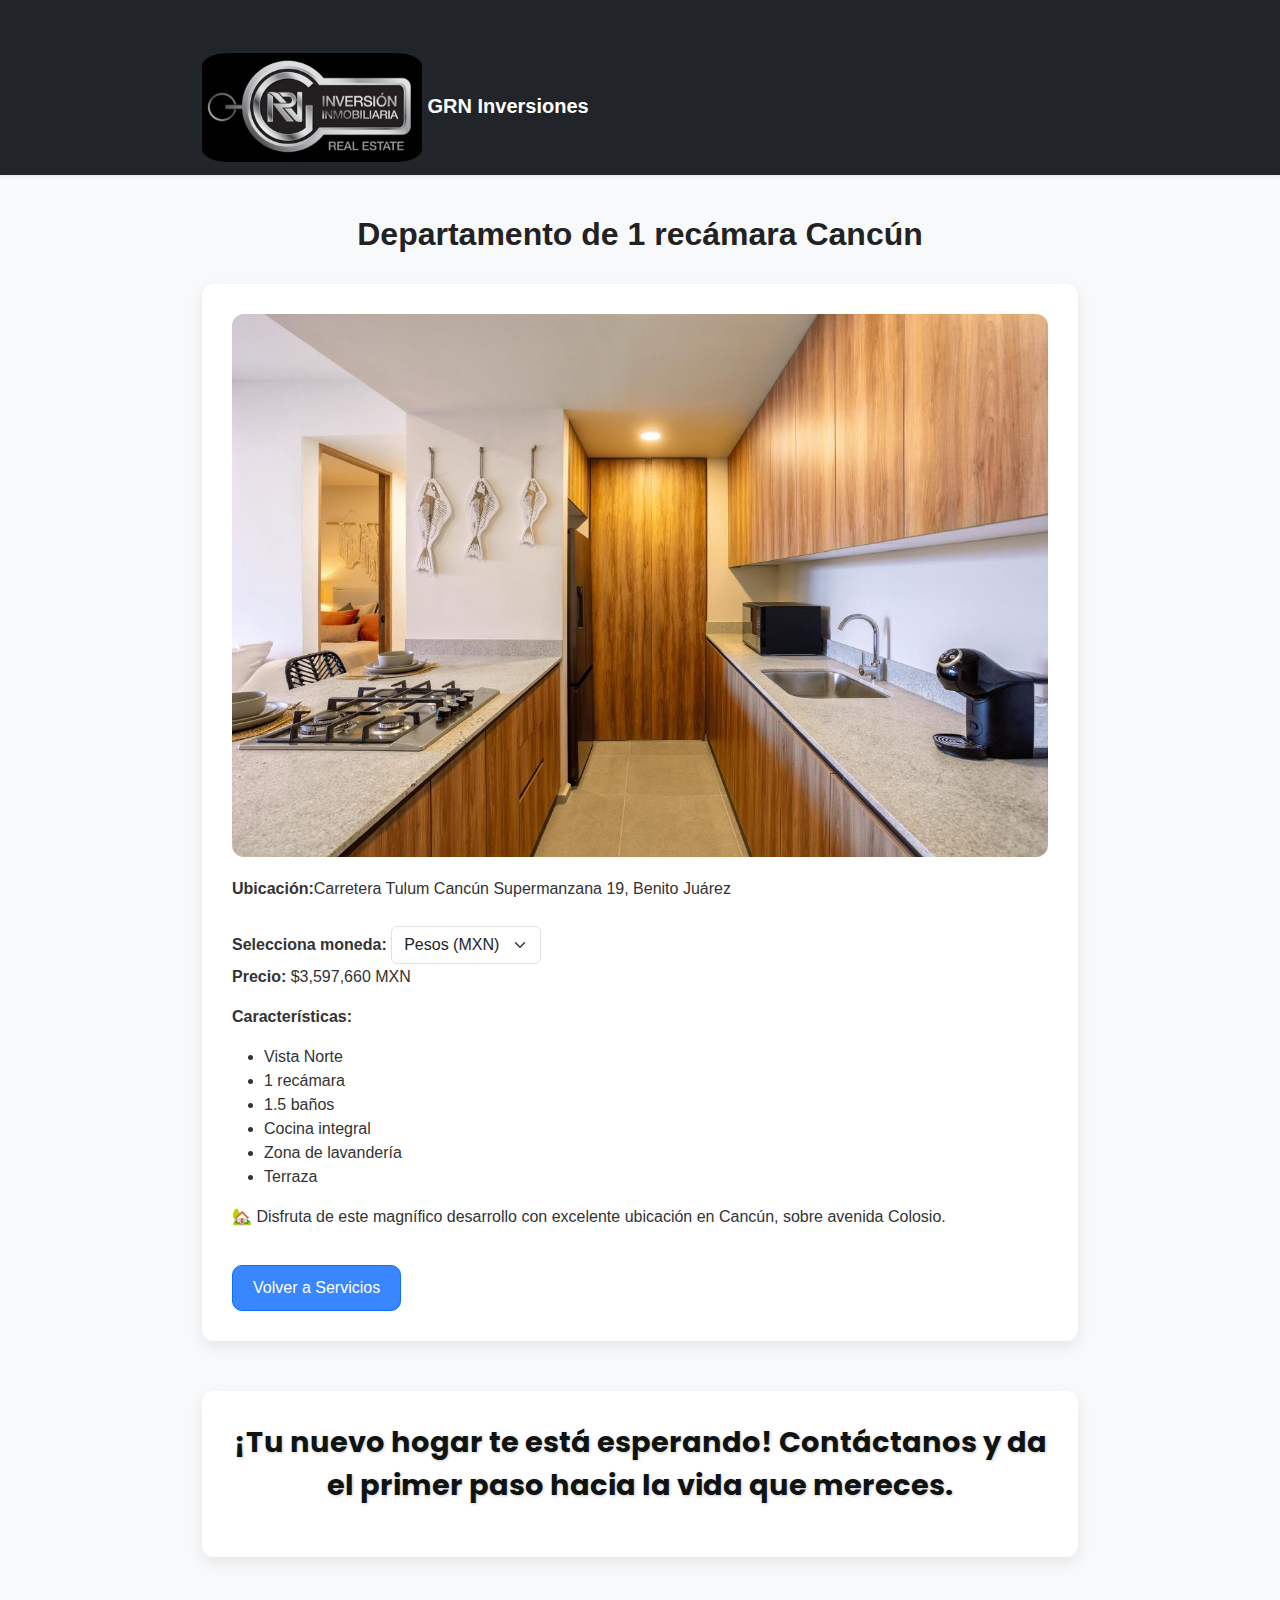
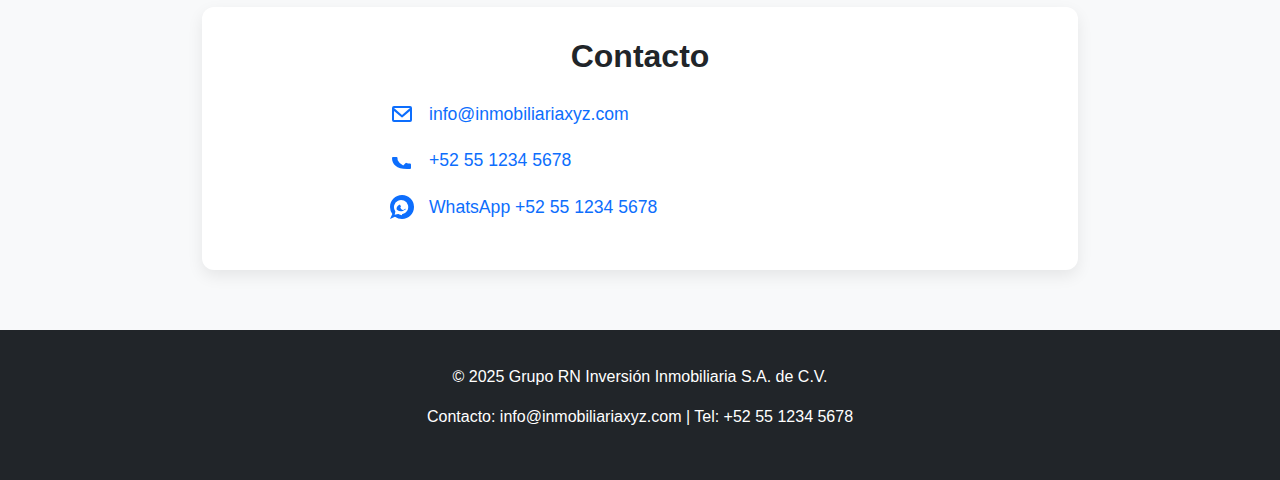
<file: propiedad1.html>
<!DOCTYPE html>
<html lang="es">
<head>
    <meta charset="UTF-8" />
    <meta name="viewport" content="width=device-width, initial-scale=1" />
    <title>Departamento de 1 recámara Cancún | GRN Inversiones</title>
    <link href="https://cdn.jsdelivr.net/npm/bootstrap@5.3.0/dist/css/bootstrap.min.css" rel="stylesheet" />
    <link rel="stylesheet" href="public/css/style.css" />
    <link href="https://fonts.googleapis.com/css2?family=Poppins:wght@700&display=swap" rel="stylesheet">

    <style>
        body {
            background-color: #f8f9fa;
            color: #333;
            font-family: 'Inter', sans-serif;
        }
        .container {
            max-width: 900px;
            padding-top: 40px;
        }
        .section-title {
            font-size: 2rem;
            font-weight: bold;
            text-align: center;
            margin-bottom: 30px;
            color: #222;
        }
        .property-info {
            background-color: #ffffff;
            padding: 30px;
            border-radius: 12px;
            box-shadow: 0 6px 16px rgba(0, 0, 0, 0.08);
        }
        .property-info img {
            width: 100%;
            border-radius: 12px;
            margin-bottom: 20px;
        }
        .btn-primary {
            margin-top: 20px;
            padding: 10px 20px;
            font-size: 1rem;
        }
        footer {
            background: #212529;
            color: white;
            padding: 35px;
            text-align: center;
            margin-top: 60px;
        }
        label.form-label {
            font-weight: 600;
        }
        select.form-select {
            display: inline-block;
        }

        /* Sección contacto */
        .contact-section {
            background: #fff;
            border-radius: 12px;
            padding: 30px;
            box-shadow: 0 6px 16px rgba(0, 0, 0, 0.08);
            margin-top: 50px;
        }
        .contact-section h2 {
            font-weight: 700;
            color: #212529;
            margin-bottom: 25px;
            text-align: center;
        }
        .contact-list {
            list-style: none;
            padding: 0;
            max-width: 500px;
            margin: 0 auto;
        }
        .contact-list li {
            display: flex;
            align-items: center;
            margin-bottom: 20px;
            font-size: 1.1rem;
            color: #444;
        }
        .contact-list li svg {
            width: 24px;
            height: 24px;
            margin-right: 15px;
            fill: #0d6efd; /* color bootstrap primary */
            flex-shrink: 0;
        }
        .contact-list li a {
            color: #0d6efd;
            text-decoration: none;
        }
        .contact-list li a:hover {
            text-decoration: underline;
        }
    </style>
</head>
<body>

    <nav class="navbar navbar-expand-lg navbar-dark bg-dark shadow-sm">
        <div class="container">
            <a class="navbar-brand fw-bold" href="index.html">
                <img class="logo" src="public/images/GRN_NEGRO.png" alt="Logo" width="50" /> GRN Inversiones
            </a>
        </div>
    </nav>

    <div class="container">
        <h1 class="section-title">Departamento de 1 recámara Cancún
</h1>

        <div class="property-info">
            <img src="public/images/prop1.jpg" alt="Residencia en Mérida" />
            
            <p><strong>Ubicación:</strong>Carretera Tulum Cancún Supermanzana 19, Benito Juárez
</p>

            <!-- Selector de moneda -->
            <label for="currencySelect" class="form-label mt-3">Selecciona moneda:</label>
            <select id="currencySelect" class="form-select" style="max-width: 150px;">
                <option value="MXN" selected>Pesos (MXN)</option>
                <option value="USD">Dólares (USD)</option>
                <option value="EUR">Euros (EUR)</option>
            </select>

            <p><strong>Precio:</strong> <span id="priceDisplay">$3,597,660 MXN</span></p>

            <p><strong>Características:</strong></p>
            <ul>
                <li>Vista Norte</li>
                <li>1 recámara</li>
                <li>1.5 baños</li>
                <li>Cocina integral</li>
                <li>Zona de lavandería</li>
                <li>Terraza</li>
            </ul>

            <p>
                🏡 Disfruta de este magnífico desarrollo con excelente ubicación en Cancún, sobre
avenida Colosio.

            </p>

            <a href="servicios.html" class="btn btn-primary">Volver a Servicios</a>
        </div>
        <section class="contact-section" aria-label="Contacto">
            <p style="text-align:center; font-size:1.8rem; font-weight:700; color:#0f1412; margin-bottom:20px; 
            text-shadow: 1px 1px 3px rgba(0,0,0,0.2); font-family: 'Poppins', sans-serif;">
            ¡Tu nuevo hogar te está esperando! Contáctanos y da el primer paso hacia la vida que mereces.
        </p>
        
            
        </section>
        

        <!-- Sección de contacto -->
        <section class="contact-section" aria-label="Contacto">
            <h2>Contacto</h2>
            <ul class="contact-list">
                <li>
                    <!-- Email icon -->
                    <svg xmlns="http://www.w3.org/2000/svg" viewBox="0 0 24 24">
                        <path d="M20 4H4a2 2 0 0 0-2 2v12a2 2 0 0 0 2 2h16a2 2 0 0 0 2-2V6a2 2 0 0 0-2-2zm0 2v.01L12 13 4 6.01V6h16zM4 18V8.99l7.53 6.3a1 1 0 0 0 1.02 0L20 8.99V18H4z"/>
                    </svg>
                    <a href="mailto:info@inmobiliariaxyz.com">info@inmobiliariaxyz.com</a>
                </li>
                <li>
                    <!-- Phone icon -->
                    <svg xmlns="http://www.w3.org/2000/svg" viewBox="0 0 24 24">
                        <path d="M6.62 10.79a15.053 15.053 0 0 0 6.59 6.59l2.2-2.2a1 1 0 0 1 1.01-.27c1.12.37 2.33.57 3.57.57a1 1 0 0 1 1 1v3.5a1 1 0 0 1-1 1C7.37 21.99 2 16.62 2 10a1 1 0 0 1 1-1h3.5a1 1 0 0 1 1 1c0 1.24.2 2.45.57 3.57a1 1 0 0 1-.27 1.01l-2.18 2.21z"/>
                    </svg>
                    <a href="tel:+525512345678">+52 55 1234 5678</a>
                </li>
                <li>
                    <!-- WhatsApp icon -->
                    <svg xmlns="http://www.w3.org/2000/svg" viewBox="0 0 24 24">
                        <path d="M20.52 3.48A11.93 11.93 0 0 0 12 0C5.37 0 0 5.37 0 12a11.9 11.9 0 0 0 2.31 7.03L0 24l4.97-2.31A11.9 11.9 0 0 0 12 24c6.63 0 12-5.37 12-12a11.93 11.93 0 0 0-3.48-8.52zm-8.52 16.7a7.13 7.13 0 0 1-3.64-1.06l-.26-.16-3.43.8.73-3.32-.17-.27a7.12 7.12 0 1 1 6.77 3.01zm3.9-5.37c-.21-.1-1.22-.6-1.41-.67-.18-.07-.31-.1-.44.1s-.5.67-.61.81-.23.15-.44.05a5.3 5.3 0 0 1-1.55-.96 5.91 5.91 0 0 1-1.1-1.36c-.12-.2 0-.3.08-.4.08-.07.18-.18.27-.28.09-.1.12-.17.18-.28.06-.12 0-.22-.02-.31-.04-.1-.44-1.07-.6-1.46-.16-.38-.32-.33-.44-.34-.11-.02-.24-.03-.37-.03s-.39.05-.6.29a2.52 2.52 0 0 0-.9.88 3.76 3.76 0 0 0-1.36 3.31c.02.17.3.52.67.8a5.6 5.6 0 0 0 4.56 1.34 4.68 4.68 0 0 0 1.86-.76 4.37 4.37 0 0 0 1.34-1.65 3.96 3.96 0 0 0-.52-1.27z"/>
                    </svg>
                    <a href="https://wa.me/525512345678" target="_blank" rel="noopener">WhatsApp +52 55 1234 5678</a>
                </li>
            </ul>
        </section>
    </div>

    <footer>
        <p>&copy; 2025 Grupo RN Inversión Inmobiliaria S.A. de C.V.</p>
        <p>Contacto: info@inmobiliariaxyz.com | Tel: +52 55 1234 5678</p>
    </footer>

    <script src="https://cdn.jsdelivr.net/npm/bootstrap@5.3.0/dist/js/bootstrap.bundle.min.js"></script>

    <script>
        // Precio base en MXN
        const basePriceMXN = 3597660;

        // Tipos de cambio (ejemplos, actualízalos si quieres)
        const exchangeRates = {
            USD: 0.056,  // 1 MXN = 0.056 USD
            EUR: 0.051   // 1 MXN = 0.051 EUR
        };

        const currencySelect = document.getElementById('currencySelect');
        const priceDisplay = document.getElementById('priceDisplay');

        currencySelect.addEventListener('change', () => {
            const selectedCurrency = currencySelect.value;
            let displayPrice = '';

            if (selectedCurrency === 'MXN') {
                displayPrice = `$${basePriceMXN.toLocaleString('es-MX')} MXN`;
            } else if (selectedCurrency === 'USD') {
                const usdPrice = (basePriceMXN * exchangeRates.USD).toFixed(2);
                displayPrice = `$${Number(usdPrice).toLocaleString('en-US')} USD`;
            } else if (selectedCurrency === 'EUR') {
                const eurPrice = (basePriceMXN * exchangeRates.EUR).toFixed(2);
                displayPrice = `€${Number(eurPrice).toLocaleString('de-DE')} EUR`;
            }

            priceDisplay.textContent = displayPrice;
        });
    </script>
</body>
</html>
</file>
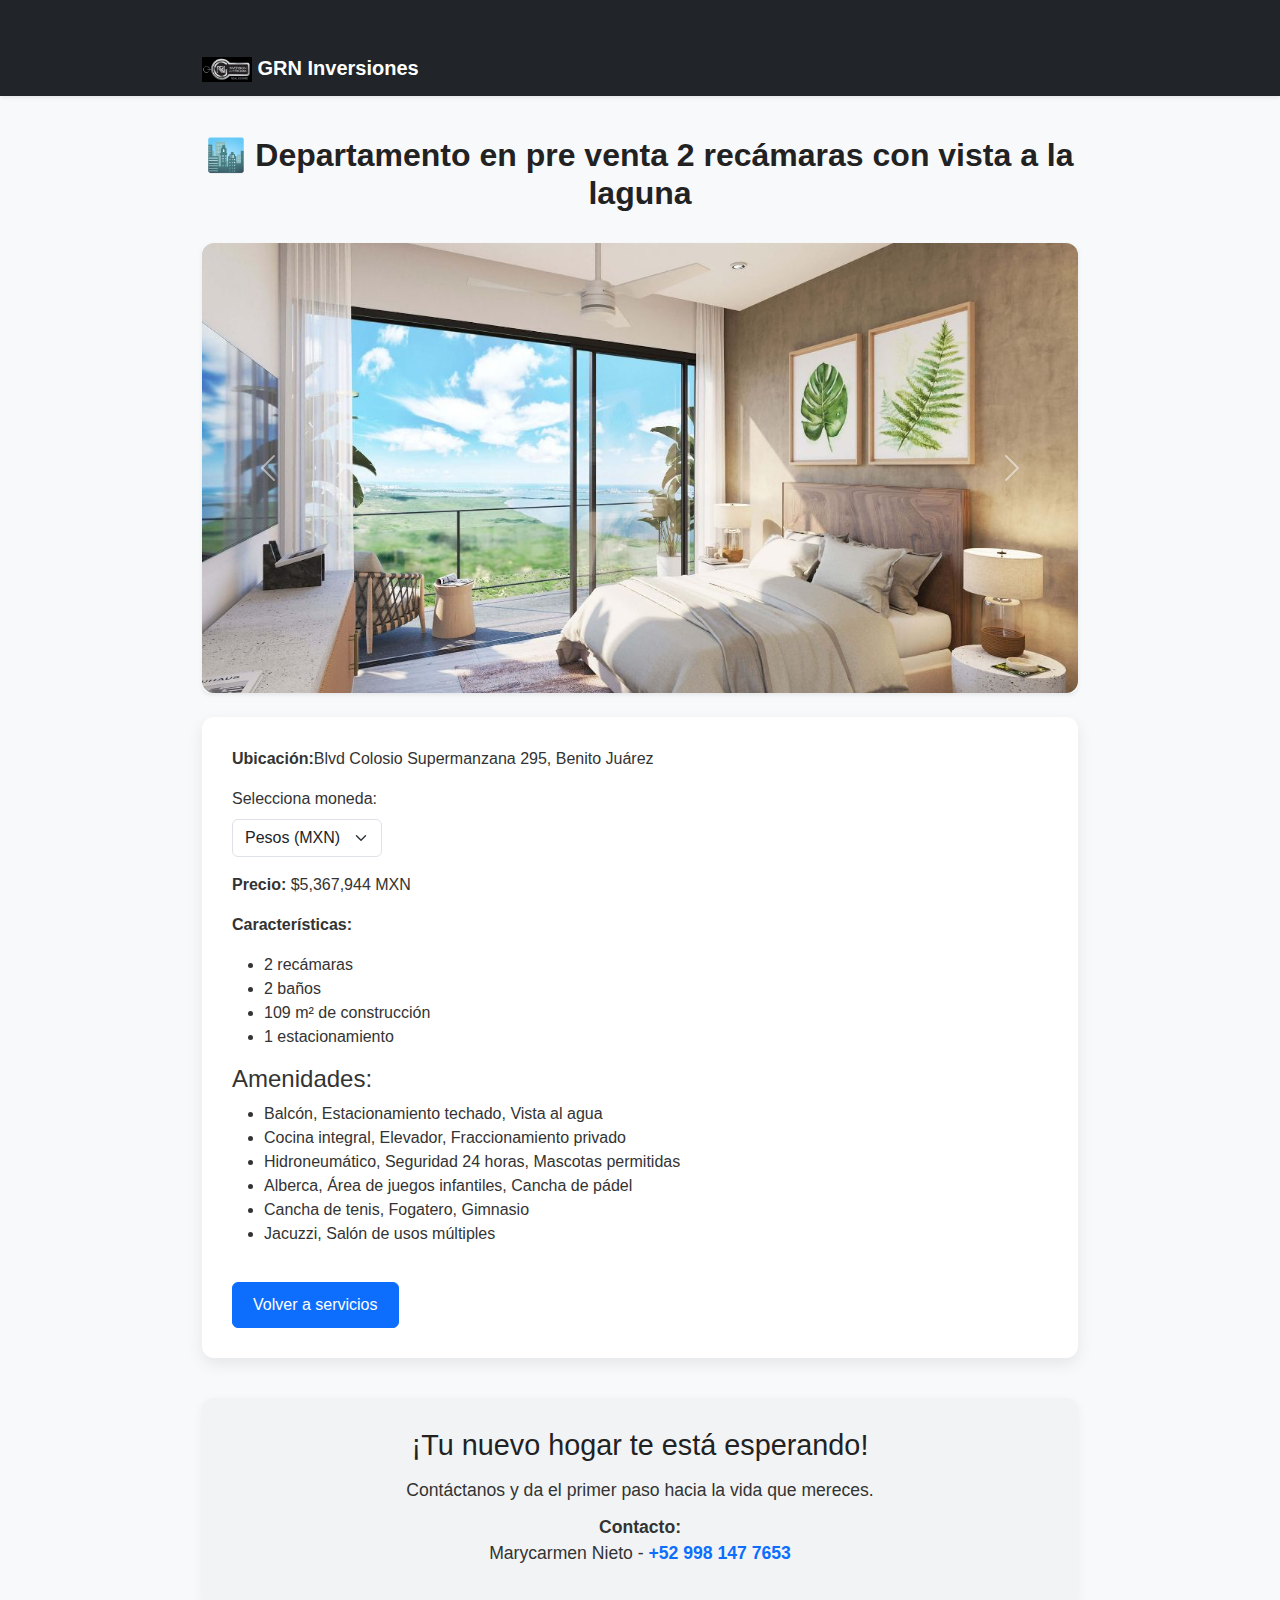
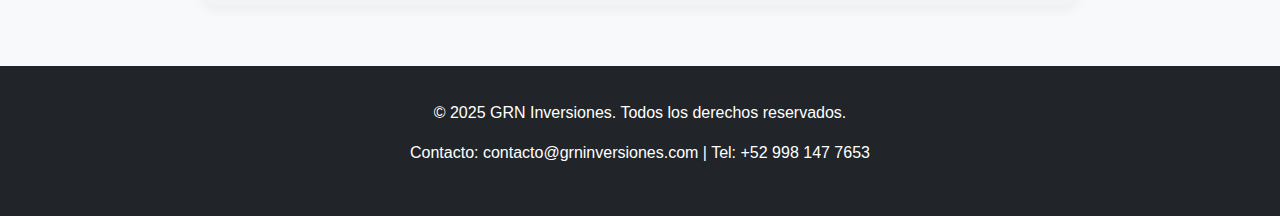
<file: propiedad2.html>
<!DOCTYPE html>
<html lang="es">
<head>
  <meta charset="UTF-8" />
  <meta name="viewport" content="width=device-width, initial-scale=1" />
  <title>Departamento en pre venta 2 recámaras con vista a la
laguna | GRN Inversiones</title>
  <link href="https://cdn.jsdelivr.net/npm/bootstrap@5.3.0/dist/css/bootstrap.min.css" rel="stylesheet" />
  <link href="https://fonts.googleapis.com/css2?family=Poppins:wght@700&display=swap" rel="stylesheet" />
  <style>
    body {
      background-color: #f8f9fa;
      color: #333;
      font-family: 'Inter', sans-serif;
    }
    .container {
      max-width: 900px;
      padding-top: 40px;
    }
    .section-title {
      font-size: 2rem;
      font-weight: bold;
      text-align: center;
      margin-bottom: 30px;
      color: #222;
    }
    .property-info {
      background-color: #ffffff;
      padding: 30px;
      border-radius: 12px;
      box-shadow: 0 6px 16px rgba(0, 0, 0, 0.08);
    }
    .carousel-inner img {
      width: 100%;
      border-radius: 12px;
      max-height: 450px;
      object-fit: cover;
    }
    .btn-primary {
      margin-top: 20px;
      padding: 10px 20px;
      font-size: 1rem;
    }
    footer {
      background: #212529;
      color: white;
      padding: 35px;
      text-align: center;
      margin-top: 60px;
    }
    .contact-section {
      background-color: #f1f3f5;
      padding: 30px;
      border-radius: 12px;
      box-shadow: 0 4px 12px rgba(0,0,0,0.05);
      margin-top: 40px;
      text-align: center;
    }
    .contact-section h2 {
      font-size: 1.8rem;
      margin-bottom: 15px;
      color: #222;
    }
    .contact-section p {
      font-size: 1.1rem;
      margin-bottom: 10px;
    }
    .contact-section a {
      color: #0d6efd;
      text-decoration: none;
      font-weight: 600;
    }
    .contact-section a:hover {
      text-decoration: underline;
    }
  </style>
</head>
<body>

<nav class="navbar navbar-expand-lg navbar-dark bg-dark shadow-sm">
  <div class="container">
    <a class="navbar-brand fw-bold" href="index.html">
      <img class="logo" src="public/images/GRN_NEGRO.png" alt="Logo" width="50" /> GRN Inversiones
    </a>
  </div>
</nav>

<div class="container">
  <h1 class="section-title">🏙️ Departamento en pre venta 2 recámaras con vista a la
laguna</h1>

  <div id="propertyCarousel" class="carousel slide mb-4" data-bs-ride="carousel">
    <div class="carousel-inner rounded-3 shadow-sm">
      <div class="carousel-item active">
        <img src="public/images/prop2.jpg" class="d-block w-100" alt="Colosio Moderno 1" />
      </div>
      <div class="carousel-item">
        <img src="public/images/prop2.1.jpg" class="d-block w-100" alt="Colosio Moderno 2" />
      </div>
      <div class="carousel-item">
        <img src="public/images/prop2.2.jpg" class="d-block w-100" alt="Colosio Moderno 3" />
      </div>
    </div>
    <button class="carousel-control-prev" type="button" data-bs-target="#propertyCarousel" data-bs-slide="prev">
      <span class="carousel-control-prev-icon" aria-hidden="true"></span>
      <span class="visually-hidden">Anterior</span>
    </button>
    <button class="carousel-control-next" type="button" data-bs-target="#propertyCarousel" data-bs-slide="next">
      <span class="carousel-control-next-icon" aria-hidden="true"></span>
      <span class="visually-hidden">Siguiente</span>
    </button>
  </div>

  <div class="property-info">
    <p><strong>Ubicación:</strong>Blvd Colosio Supermanzana 295, Benito Juárez
</p>
    <label for="currencySelect" class="form-label">Selecciona moneda:</label>
    <select id="currencySelect" class="form-select" style="max-width: 150px;">
      <option value="MXN" selected>Pesos (MXN)</option>
      <option value="USD">Dólares (USD)</option>
      <option value="EUR">Euros (EUR)</option>
    </select>

    <p class="mt-3"><strong>Precio:</strong> <span id="priceDisplay">$5,367,944 MXN</span></p>

    <p><strong>Características:</strong></p>

    <ul>
      <li>2 recámaras</li>
      <li>2 baños</li>
      <li>109 m² de construcción</li>
      <li>1 estacionamiento</li>
    </ul>

    <h4>Amenidades:</h4>
    <ul>
      <li>Balcón, Estacionamiento techado, Vista al agua</li>
      <li>Cocina integral, Elevador, Fraccionamiento privado</li>
      <li>Hidroneumático, Seguridad 24 horas, Mascotas permitidas</li>
      <li>Alberca, Área de juegos infantiles, Cancha de pádel</li>
      <li>Cancha de tenis, Fogatero, Gimnasio</li>
      <li>Jacuzzi, Salón de usos múltiples</li>
    </ul>

    <a href="servicios.html" class="btn btn-primary">Volver a servicios</a>
  </div>

  <div class="contact-section">
    <h2>¡Tu nuevo hogar te está esperando!</h2>
    <p>Contáctanos y da el primer paso hacia la vida que mereces.</p>
    <p><strong>Contacto:</strong><br />
      Marycarmen Nieto - <a href="tel:+529981477653">+52 998 147 7653</a>
    </p>
  </div>
</div>

<footer>
  <p>&copy; 2025 GRN Inversiones. Todos los derechos reservados.</p>
  <p>Contacto: contacto@grninversiones.com | Tel: +52 998 147 7653</p>
</footer>

<script src="https://cdn.jsdelivr.net/npm/bootstrap@5.3.0/dist/js/bootstrap.bundle.min.js"></script>
<script>
  const basePriceMXN = 5367944;
  const exchangeRates = { USD: 0.056, EUR: 0.051 };
  const currencySelect = document.getElementById('currencySelect');
  const priceDisplay = document.getElementById('priceDisplay');

  currencySelect.addEventListener('change', () => {
    const selectedCurrency = currencySelect.value;
    let displayPrice = '';
    if (selectedCurrency === 'MXN') {
      displayPrice = `$${basePriceMXN.toLocaleString('es-MX')} MXN`;
    } else if (selectedCurrency === 'USD') {
      const usdPrice = (basePriceMXN * exchangeRates.USD).toFixed(2);
      displayPrice = `$${Number(usdPrice).toLocaleString('en-US')} USD`;
    } else if (selectedCurrency === 'EUR') {
      const eurPrice = (basePriceMXN * exchangeRates.EUR).toFixed(2);
      displayPrice = `€${Number(eurPrice).toLocaleString('de-DE')} EUR`;
    }
    priceDisplay.textContent = displayPrice;
  });
</script>

</body>
</html>
</file>
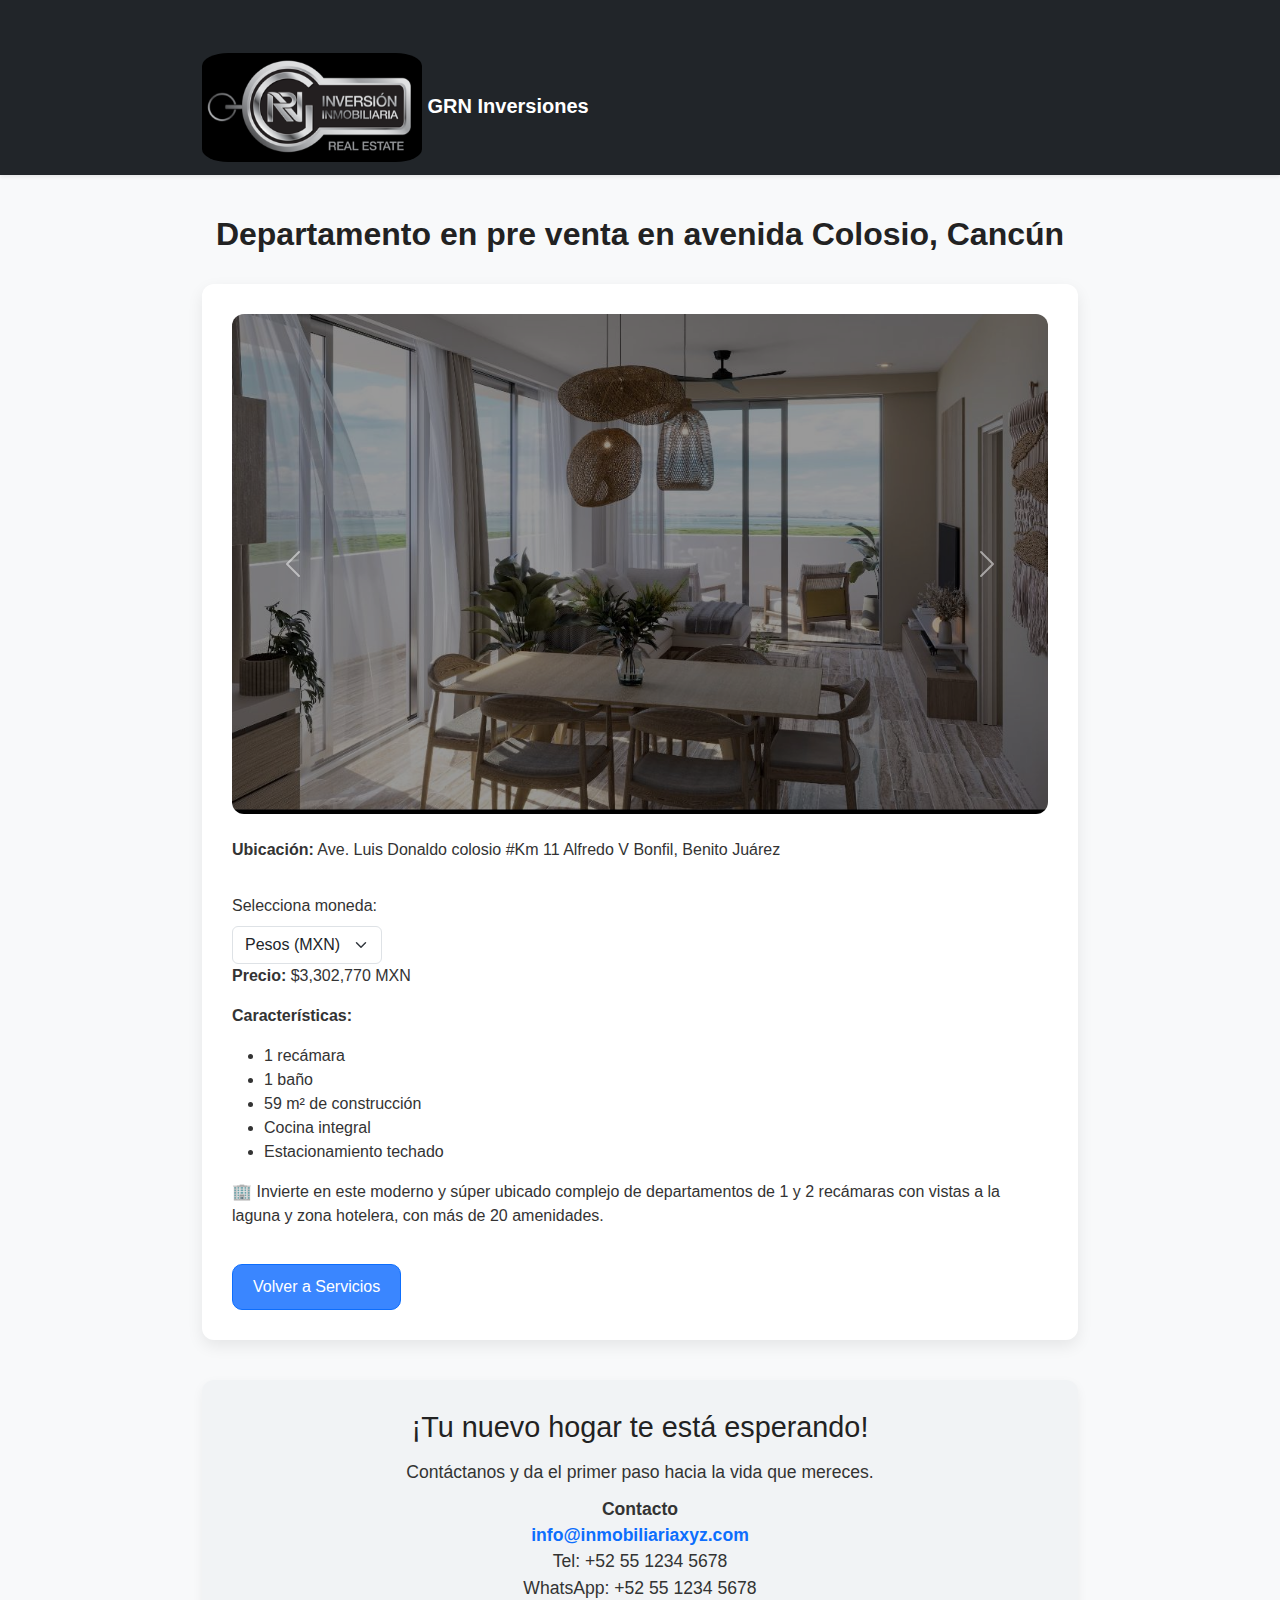
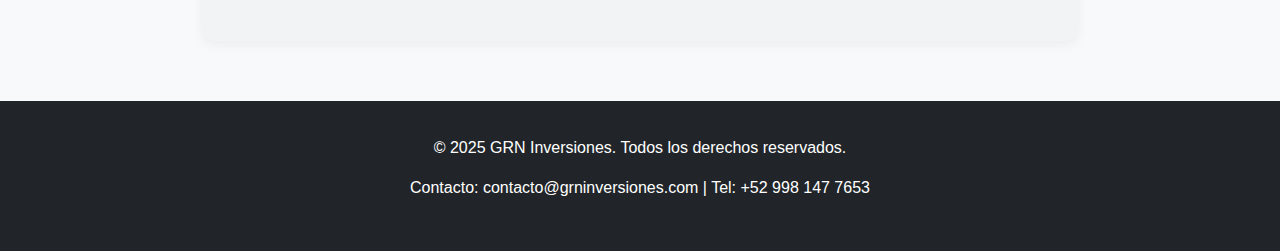
<file: propiedad3.html>
<!DOCTYPE html>
<html lang="es">
<head>
  <meta charset="UTF-8" />
  <meta name="viewport" content="width=device-width, initial-scale=1" />
  <title>Departamento en pre venta en avenida Colosio, Cancún | GRN Inversiones</title>
  <link href="https://cdn.jsdelivr.net/npm/bootstrap@5.3.0/dist/css/bootstrap.min.css" rel="stylesheet" />
  <link rel="stylesheet" href="public/css/style.css" />
  <link href="https://fonts.googleapis.com/css2?family=Poppins:wght@700&display=swap" rel="stylesheet">
  <style>
    body {
      background-color: #f8f9fa;
      color: #333;
      font-family: 'Inter', sans-serif;
    }
    .container { max-width: 900px; padding-top: 40px; }
    .section-title { font-size: 2rem; font-weight: bold; text-align: center; margin-bottom: 30px; color: #222; }
    .property-info { background-color: #ffffff; padding: 30px; border-radius: 12px; box-shadow: 0 6px 16px rgba(0, 0, 0, 0.08); }
    /* Quitar el estilo directo de img porque ahora usamos carrusel */
    .btn-primary { margin-top: 20px; padding: 10px 20px; font-size: 1rem; }
    footer { background: #212529; color: white; padding: 35px; text-align: center; margin-top: 60px; }
    .contact-section {
      background-color: #f1f3f5;
      padding: 30px;
      border-radius: 12px;
      box-shadow: 0 4px 12px rgba(0,0,0,0.05);
      margin-top: 40px;
      text-align: center;
    }
    .contact-section h2 {
      font-size: 1.8rem;
      margin-bottom: 15px;
      color: #222;
    }
    .contact-section p {
      font-size: 1.1rem;
      margin-bottom: 10px;
    }
    .contact-section a {
      color: #0d6efd;
      text-decoration: none;
      font-weight: 600;
    }
    .contact-section a:hover {
      text-decoration: underline;
    }
  </style>
</head>
<body>

<nav class="navbar navbar-expand-lg navbar-dark bg-dark shadow-sm">
  <div class="container">
    <a class="navbar-brand fw-bold" href="index.html">
      <img class="logo" src="public/images/GRN_NEGRO.png" alt="Logo" width="50" /> GRN Inversiones
    </a>
  </div>
</nav>

<div class="container">
  <h1 class="section-title">Departamento en pre venta en avenida Colosio, Cancún</h1>

  <div class="property-info">

    <!-- Carrusel Bootstrap con 3 imágenes -->
    <div id="propertyCarousel" class="carousel slide mb-4" data-bs-ride="carousel">
      <div class="carousel-inner" style="border-radius:12px; overflow:hidden;">
        <div class="carousel-item active">
          <img src="public/images/prop3.jpg" class="d-block w-100" alt="Vista del Departamento Ohana 1" />
        </div>
        <div class="carousel-item">
          <img src="public/images/prop3.1.jpg" class="d-block w-100" alt="Vista del Departamento Ohana 2" />
        </div>
        <div class="carousel-item">
          <img src="public/images/porp3.2.jpg" class="d-block w-100" alt="Vista del Departamento Ohana 3" />
        </div>
      </div>
      <button class="carousel-control-prev" type="button" data-bs-target="#propertyCarousel" data-bs-slide="prev">
        <span class="carousel-control-prev-icon" aria-hidden="true"></span>
        <span class="visually-hidden">Anterior</span>
      </button>
      <button class="carousel-control-next" type="button" data-bs-target="#propertyCarousel" data-bs-slide="next">
        <span class="carousel-control-next-icon" aria-hidden="true"></span>
        <span class="visually-hidden">Siguiente</span>
      </button>
    </div>

    <p><strong>Ubicación:</strong> Ave. Luis Donaldo colosio #Km 11 Alfredo V Bonfil, Benito Juárez</p>

    <label for="currencySelect" class="form-label mt-3">Selecciona moneda:</label>
    <select id="currencySelect" class="form-select" style="max-width: 150px;">
      <option value="MXN" selected>Pesos (MXN)</option>
      <option value="USD">Dólares (USD)</option>
      <option value="EUR">Euros (EUR)</option>
    </select>

    <p><strong>Precio:</strong> <span id="priceDisplay">$3,302,770 MXN</span></p>

    <p><strong>Características:</strong></p>
    <ul>
      <li>1 recámara</li>
      <li>1 baño</li>
      <li>59 m² de construcción</li>
      <li>Cocina integral</li>
      <li>Estacionamiento techado</li>
    </ul>

    <p>🏢 Invierte en este moderno y súper ubicado complejo de departamentos de 1 y 2
recámaras con vistas a la laguna y zona hotelera, con más de 20 amenidades. </p>
    <a href="servicios.html" class="btn btn-primary">Volver a Servicios</a>
  </div>

  <!-- Bloque de contacto -->
  <div class="contact-section">
    <h2>¡Tu nuevo hogar te está esperando!</h2>
    <p>Contáctanos y da el primer paso hacia la vida que mereces.</p>
    <p><strong>Contacto</strong><br />
      <a href="mailto:info@inmobiliariaxyz.com">info@inmobiliariaxyz.com</a><br />
      Tel: +52 55 1234 5678<br />
      WhatsApp: +52 55 1234 5678
    </p>
  </div>
</div>

<footer>
  <p>&copy; 2025 GRN Inversiones. Todos los derechos reservados.</p>
  <p>Contacto: contacto@grninversiones.com | Tel: +52 998 147 7653</p>
</footer>

<script src="https://cdn.jsdelivr.net/npm/bootstrap@5.3.0/dist/js/bootstrap.bundle.min.js"></script>
<script>
  const basePriceMXN = 3302770;
  const exchangeRates = { USD: 0.056, EUR: 0.051 };
  const currencySelect = document.getElementById('currencySelect');
  const priceDisplay = document.getElementById('priceDisplay');

  currencySelect.addEventListener('change', () => {
    const selectedCurrency = currencySelect.value;
    let displayPrice = '';
    if (selectedCurrency === 'MXN') {
      displayPrice = `$${basePriceMXN.toLocaleString('es-MX')} MXN`;
    } else if (selectedCurrency === 'USD') {
      const usdPrice = (basePriceMXN * exchangeRates.USD).toFixed(2);
      displayPrice = `$${Number(usdPrice).toLocaleString('en-US')} USD`;
    } else if (selectedCurrency === 'EUR') {
      const eurPrice = (basePriceMXN * exchangeRates.EUR).toFixed(2);
      displayPrice = `€${Number(eurPrice).toLocaleString('de-DE')} EUR`;
    }
    priceDisplay.textContent = displayPrice;
  });
</script>

</body>
</html>
</file>
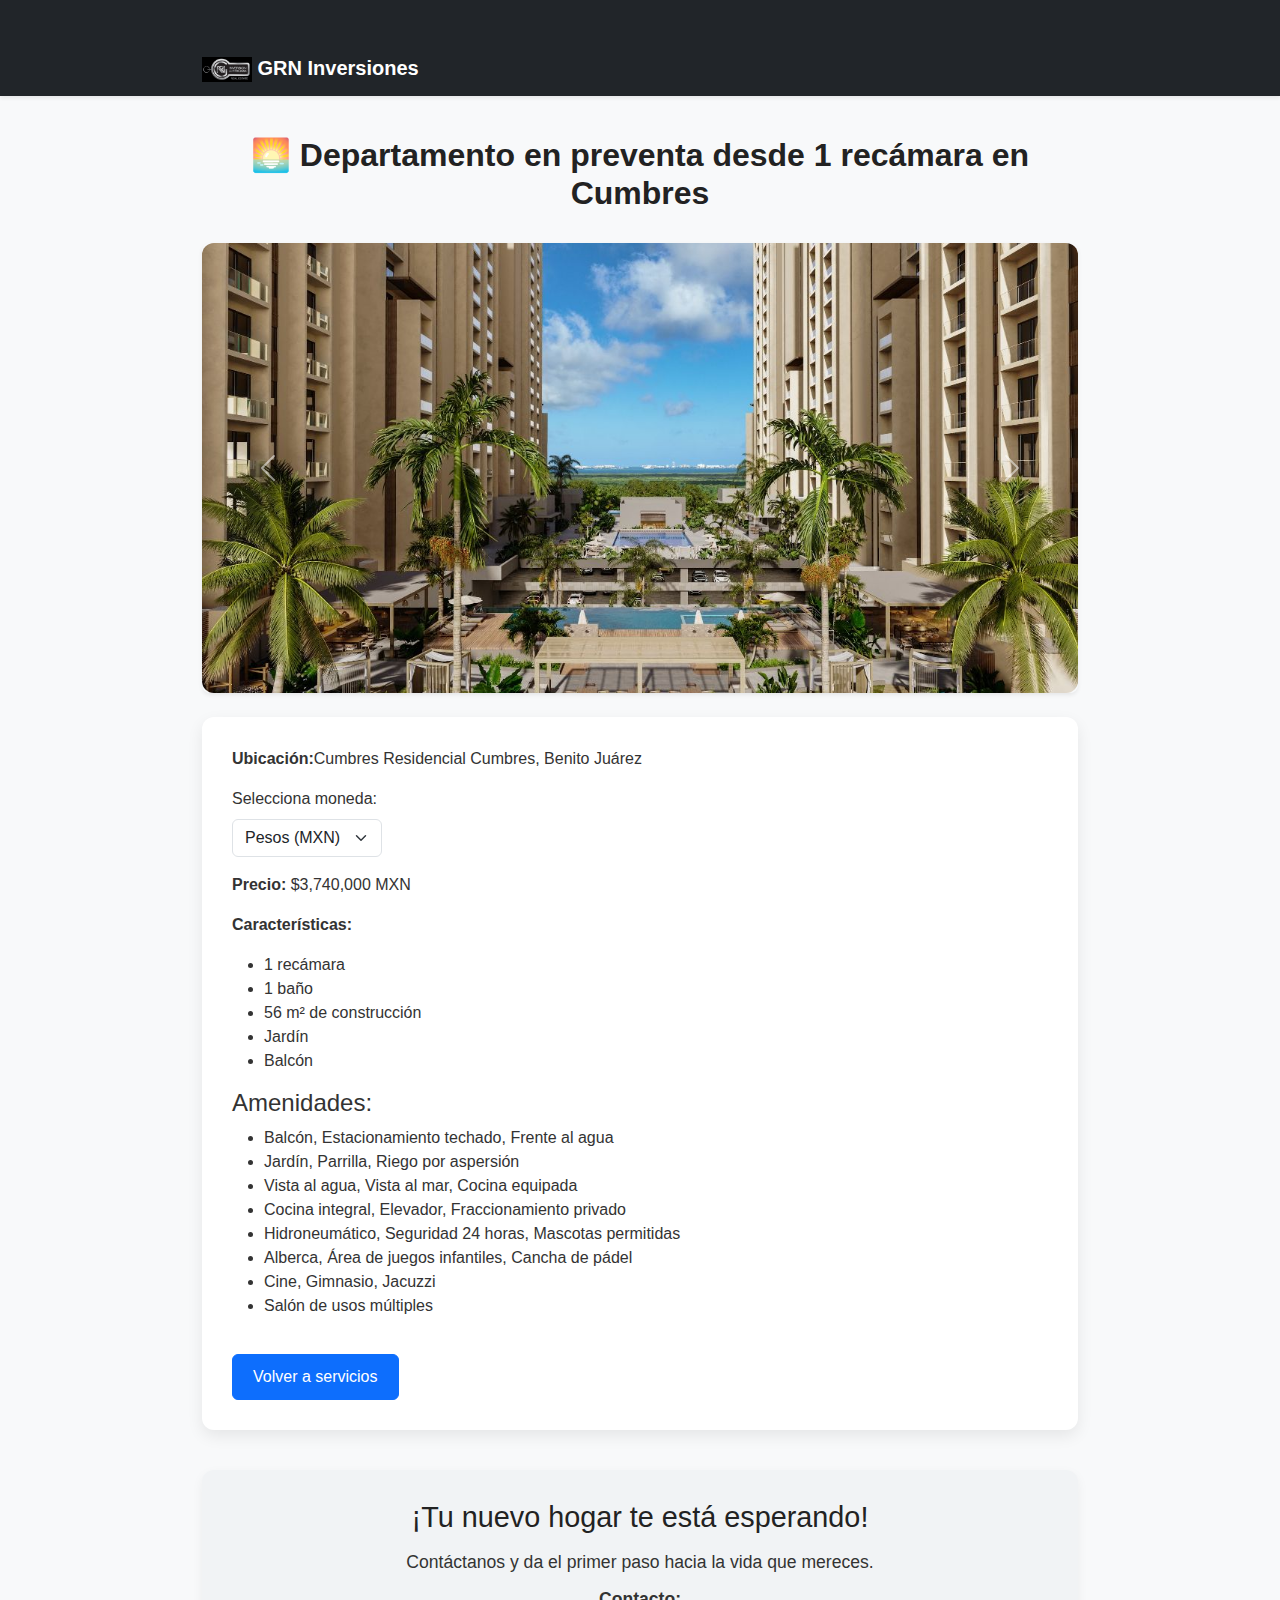
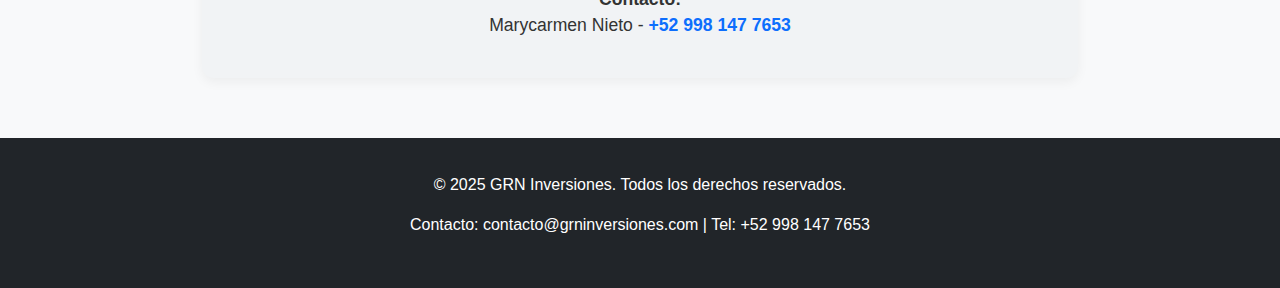
<file: propiedad4.html>
<!DOCTYPE html>
<html lang="es">
<head>
  <meta charset="UTF-8" />
  <meta name="viewport" content="width=device-width, initial-scale=1" />
  <title>Departamento en preventa desde 1 recámara en Cumbres | GRN Inversiones</title>
  <link href="https://cdn.jsdelivr.net/npm/bootstrap@5.3.0/dist/css/bootstrap.min.css" rel="stylesheet" />
  <link href="https://fonts.googleapis.com/css2?family=Poppins:wght@700&display=swap" rel="stylesheet" />
  <style>
    body {
      background-color: #f8f9fa;
      color: #333;
      font-family: 'Inter', sans-serif;
    }
    .container {
      max-width: 900px;
      padding-top: 40px;
    }
    .section-title {
      font-size: 2rem;
      font-weight: bold;
      text-align: center;
      margin-bottom: 30px;
      color: #222;
    }
    .property-info {
      background-color: #ffffff;
      padding: 30px;
      border-radius: 12px;
      box-shadow: 0 6px 16px rgba(0, 0, 0, 0.08);
    }
    .carousel-inner img {
      width: 100%;
      border-radius: 12px;
      max-height: 450px;
      object-fit: cover;
    }
    .btn-primary {
      margin-top: 20px;
      padding: 10px 20px;
      font-size: 1rem;
    }
    footer {
      background: #212529;
      color: white;
      padding: 35px;
      text-align: center;
      margin-top: 60px;
    }
    .contact-section {
      background-color: #f1f3f5;
      padding: 30px;
      border-radius: 12px;
      box-shadow: 0 4px 12px rgba(0,0,0,0.05);
      margin-top: 40px;
      text-align: center;
    }
    .contact-section h2 {
      font-size: 1.8rem;
      margin-bottom: 15px;
      color: #222;
    }
    .contact-section p {
      font-size: 1.1rem;
      margin-bottom: 10px;
    }
    .contact-section a {
      color: #0d6efd;
      text-decoration: none;
      font-weight: 600;
    }
    .contact-section a:hover {
      text-decoration: underline;
    }
  </style>
</head>
<body>

<nav class="navbar navbar-expand-lg navbar-dark bg-dark shadow-sm">
  <div class="container">
    <a class="navbar-brand fw-bold" href="index.html">
      <img class="logo" src="public/images/GRN_NEGRO.png" alt="Logo" width="50" /> GRN Inversiones
    </a>
  </div>
</nav>

<div class="container">
  <h1 class="section-title">🌅 Departamento en preventa desde 1 recámara en Cumbres</h1>

  <div id="propertyCarousel" class="carousel slide mb-4" data-bs-ride="carousel">
    <div class="carousel-inner rounded-3 shadow-sm">
      <div class="carousel-item active">
        <img src="public/images/prop4.jpg" class="d-block w-100" alt="Vista Laguna 1" />
      </div>
      <div class="carousel-item">
        <img src="public/images/prop4.1.jpg" class="d-block w-100" alt="Vista Laguna 2" />
      </div>
      <div class="carousel-item">
        <img src="public/images/prop4.2.jpg" class="d-block w-100" alt="Vista Laguna 3" />
      </div>
    </div>
    <button class="carousel-control-prev" type="button" data-bs-target="#propertyCarousel" data-bs-slide="prev">
      <span class="carousel-control-prev-icon" aria-hidden="true"></span>
      <span class="visually-hidden">Anterior</span>
    </button>
    <button class="carousel-control-next" type="button" data-bs-target="#propertyCarousel" data-bs-slide="next">
      <span class="carousel-control-next-icon" aria-hidden="true"></span>
      <span class="visually-hidden">Siguiente</span>
    </button>
  </div>

  <div class="property-info">
     <p><strong>Ubicación:</strong>Cumbres Residencial Cumbres, Benito Juárez
</p>
    <label for="currencySelect" class="form-label">Selecciona moneda:</label>
    <select id="currencySelect" class="form-select" style="max-width: 150px;">
      <option value="MXN" selected>Pesos (MXN)</option>
      <option value="USD">Dólares (USD)</option>
      <option value="EUR">Euros (EUR)</option>
    </select>

    <p class="mt-3"><strong>Precio:</strong> <span id="priceDisplay">$3,740,000 MXN</span></p>

<p><strong>Características:</strong></p>

    <ul>
      <li>1 recámara</li>
      <li> 1 baño</li>
      <li> 56 m² de construcción</li>
      <li>Jardín</li>
      <li>Balcón</li>
    </ul>

    <h4>Amenidades:</h4>
    <ul>
  <li>Balcón, Estacionamiento techado, Frente al agua</li>
  <li>Jardín, Parrilla, Riego por aspersión</li>
  <li>Vista al agua, Vista al mar, Cocina equipada</li>
  <li>Cocina integral, Elevador, Fraccionamiento privado</li>
  <li>Hidroneumático, Seguridad 24 horas, Mascotas permitidas</li>
  <li>Alberca, Área de juegos infantiles, Cancha de pádel</li>
  <li>Cine, Gimnasio, Jacuzzi</li>
  <li>Salón de usos múltiples</li>
</ul>

    
    <a href="servicios.html" class="btn btn-primary">Volver a servicios</a>
  </div>

  <div class="contact-section">
    <h2>¡Tu nuevo hogar te está esperando!</h2>
    <p>Contáctanos y da el primer paso hacia la vida que mereces.</p>
    <p><strong>Contacto:</strong><br />
      Marycarmen Nieto - <a href="tel:+529981477653">+52 998 147 7653</a>
    </p>
  </div>
</div>

<footer>
  <p>&copy; 2025 GRN Inversiones. Todos los derechos reservados.</p>
  <p>Contacto: contacto@grninversiones.com | Tel: +52 998 147 7653</p>
</footer>

<script src="https://cdn.jsdelivr.net/npm/bootstrap@5.3.0/dist/js/bootstrap.bundle.min.js"></script>
<script>
  const basePriceMXN = 3740000;
  const exchangeRates = { USD: 0.056, EUR: 0.051 };
  const currencySelect = document.getElementById('currencySelect');
  const priceDisplay = document.getElementById('priceDisplay');

  currencySelect.addEventListener('change', () => {
    const selectedCurrency = currencySelect.value;
    let displayPrice = '';
    if (selectedCurrency === 'MXN') {
      displayPrice = `$${basePriceMXN.toLocaleString('es-MX')} MXN`;
    } else if (selectedCurrency === 'USD') {
      const usdPrice = (basePriceMXN * exchangeRates.USD).toFixed(2);
      displayPrice = `$${Number(usdPrice).toLocaleString('en-US')} USD`;
    } else if (selectedCurrency === 'EUR') {
      const eurPrice = (basePriceMXN * exchangeRates.EUR).toFixed(2);
      displayPrice = `€${Number(eurPrice).toLocaleString('de-DE')} EUR`;
    }
    priceDisplay.textContent = displayPrice;
  });
</script>

</body>
</html>
</file>
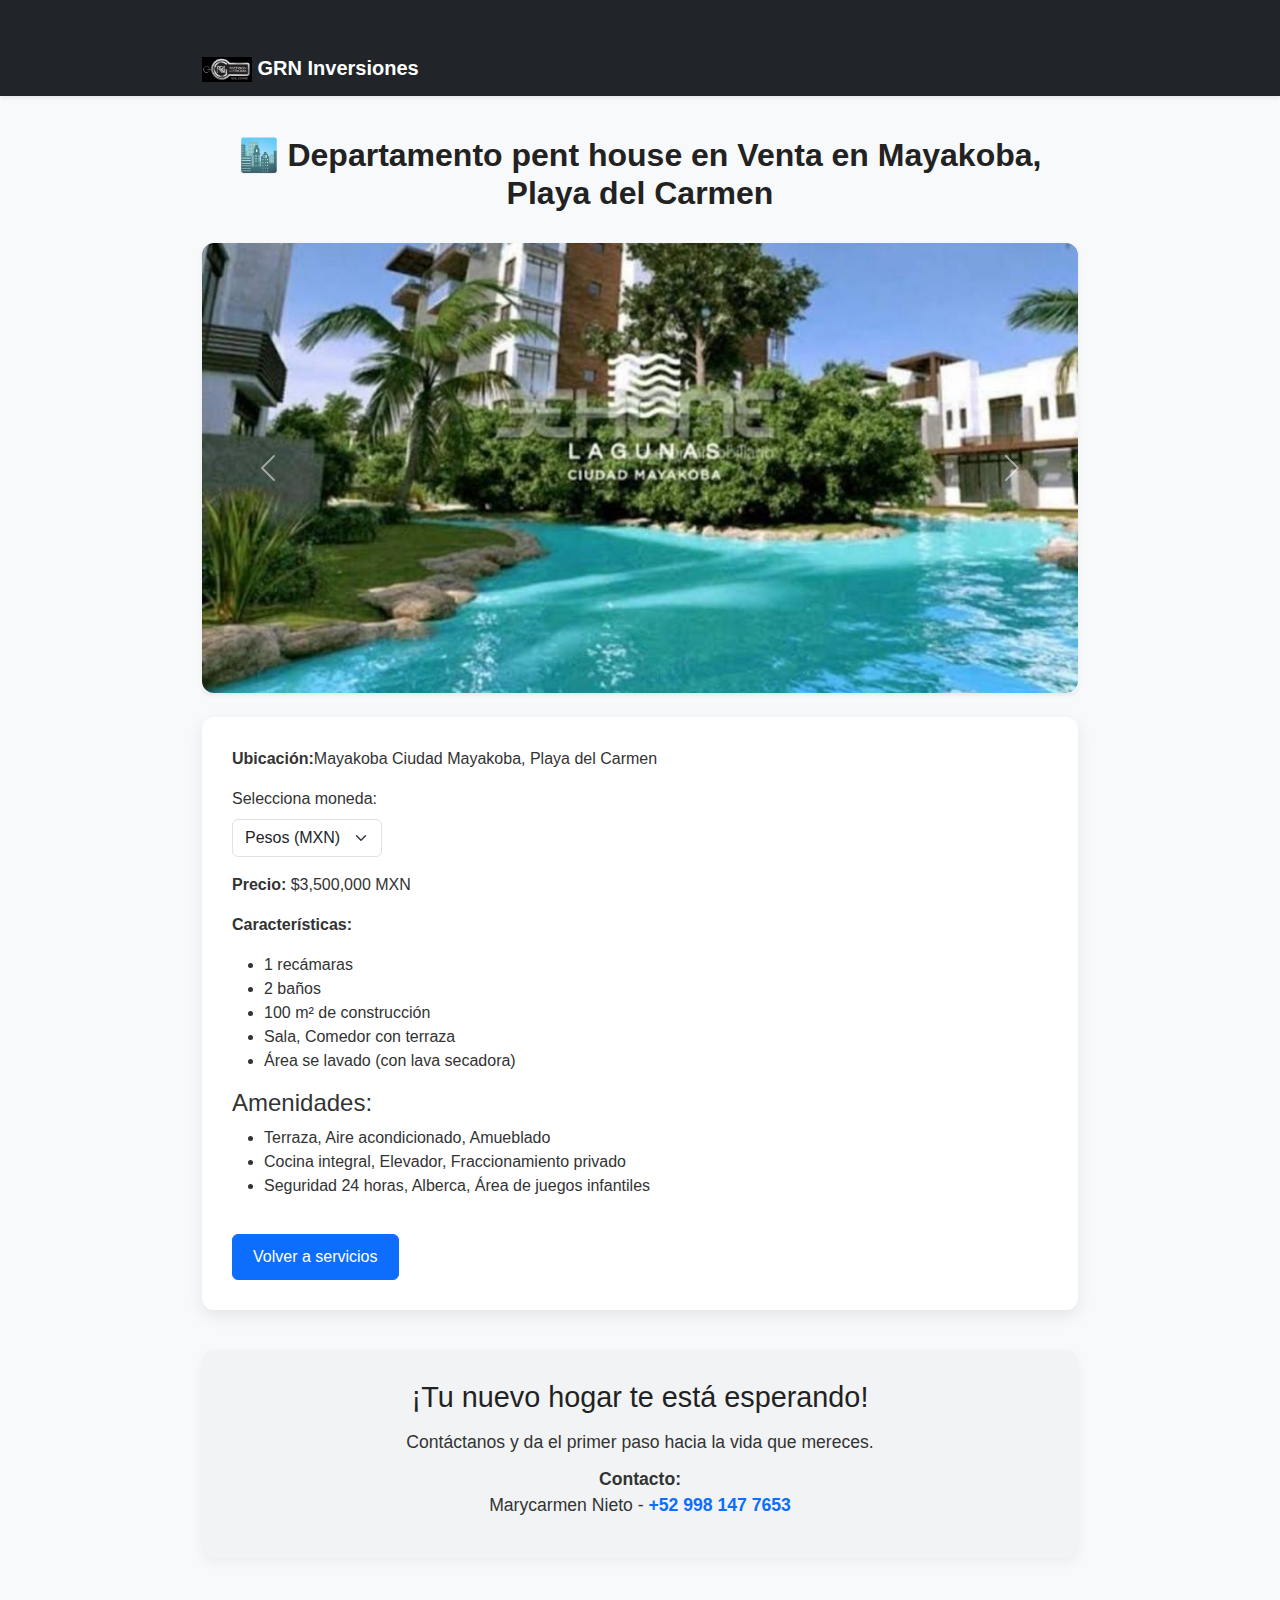
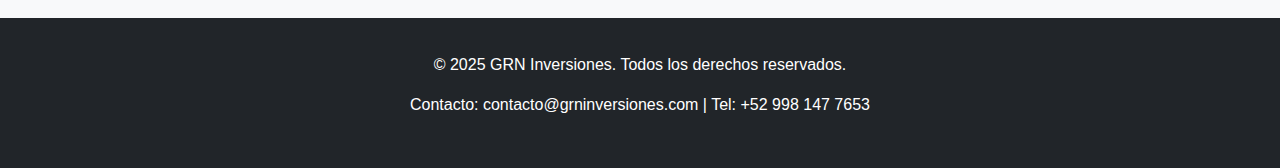
<file: propiedad5.html>
<!DOCTYPE html>
<html lang="es">
<head>
  <meta charset="UTF-8" />
  <meta name="viewport" content="width=device-width, initial-scale=1" />
  <title>Departamento pent house en Venta en Mayakoba, Playa
del Carmen | GRN Inversiones</title>
  <link href="https://cdn.jsdelivr.net/npm/bootstrap@5.3.0/dist/css/bootstrap.min.css" rel="stylesheet" />
  <link href="https://fonts.googleapis.com/css2?family=Poppins:wght@700&display=swap" rel="stylesheet" />
  <style>
    body {
      background-color: #f8f9fa;
      color: #333;
      font-family: 'Inter', sans-serif;
    }
    .container {
      max-width: 900px;
      padding-top: 40px;
    }
    .section-title {
      font-size: 2rem;
      font-weight: bold;
      text-align: center;
      margin-bottom: 30px;
      color: #222;
    }
    .property-info {
      background-color: #ffffff;
      padding: 30px;
      border-radius: 12px;
      box-shadow: 0 6px 16px rgba(0, 0, 0, 0.08);
    }
    .carousel-inner img {
      width: 100%;
      border-radius: 12px;
      max-height: 450px;
      object-fit: cover;
    }
    .btn-primary {
      margin-top: 20px;
      padding: 10px 20px;
      font-size: 1rem;
    }
    footer {
      background: #212529;
      color: white;
      padding: 35px;
      text-align: center;
      margin-top: 60px;
    }
    .contact-section {
      background-color: #f1f3f5;
      padding: 30px;
      border-radius: 12px;
      box-shadow: 0 4px 12px rgba(0,0,0,0.05);
      margin-top: 40px;
      text-align: center;
    }
    .contact-section h2 {
      font-size: 1.8rem;
      margin-bottom: 15px;
      color: #222;
    }
    .contact-section p {
      font-size: 1.1rem;
      margin-bottom: 10px;
    }
    .contact-section a {
      color: #0d6efd;
      text-decoration: none;
      font-weight: 600;
    }
    .contact-section a:hover {
      text-decoration: underline;
    }
  </style>
</head>
<body>

<nav class="navbar navbar-expand-lg navbar-dark bg-dark shadow-sm">
  <div class="container">
    <a class="navbar-brand fw-bold" href="index.html">
      <img class="logo" src="public/images/GRN_NEGRO.png" alt="Logo" width="50" /> GRN Inversiones
    </a>
  </div>
</nav>

<div class="container">
  <h1 class="section-title">🏙️ Departamento pent house en Venta en Mayakoba, Playa
del Carmen</h1>

  <div id="propertyCarousel" class="carousel slide mb-4" data-bs-ride="carousel">
    <div class="carousel-inner rounded-3 shadow-sm">
      <div class="carousel-item active">
        <img src="public/images/prop5.jpg" class="d-block w-100" alt="Colosio Moderno 1" />
      </div>
      <div class="carousel-item">
        <img src="public/images/prop5.1.jpg" class="d-block w-100" alt="Colosio Moderno 2" />
      </div>
      <div class="carousel-item">
        <img src="public/images/prop5.2.jpg" class="d-block w-100" alt="Colosio Moderno 3" />
      </div>
    </div>
    <button class="carousel-control-prev" type="button" data-bs-target="#propertyCarousel" data-bs-slide="prev">
      <span class="carousel-control-prev-icon" aria-hidden="true"></span>
      <span class="visually-hidden">Anterior</span>
    </button>
    <button class="carousel-control-next" type="button" data-bs-target="#propertyCarousel" data-bs-slide="next">
      <span class="carousel-control-next-icon" aria-hidden="true"></span>
      <span class="visually-hidden">Siguiente</span>
    </button>
  </div>

  <div class="property-info">
    <p><strong>Ubicación:</strong>Mayakoba Ciudad Mayakoba, Playa del Carmen</p>
    <label for="currencySelect" class="form-label">Selecciona moneda:</label>
    <select id="currencySelect" class="form-select" style="max-width: 150px;">
      <option value="MXN" selected>Pesos (MXN)</option>
      <option value="USD">Dólares (USD)</option>
      <option value="EUR">Euros (EUR)</option>
    </select>

    <p class="mt-3"><strong>Precio:</strong> <span id="priceDisplay">$3,500,000 MXN</span></p>
<p><strong>Características:</strong></p>

    <ul>
      <li>1 recámaras</li>
      <li>2 baños</li>
      <li>100 m² de construcción</li>
      <li>Sala, Comedor con terraza
</li>
<li>Área se lavado (con lava secadora)</li>
    </ul>

    <h4>Amenidades:</h4>
   <ul>
  <li>Terraza, Aire acondicionado, Amueblado</li>
  <li>Cocina integral, Elevador, Fraccionamiento privado</li>
  <li>Seguridad 24 horas, Alberca, Área de juegos infantiles</li>
</ul>

    <a href="servicios.html" class="btn btn-primary">Volver a servicios</a>
  </div>

  <div class="contact-section">
    <h2>¡Tu nuevo hogar te está esperando!</h2>
    <p>Contáctanos y da el primer paso hacia la vida que mereces.</p>
    <p><strong>Contacto:</strong><br />
      Marycarmen Nieto - <a href="tel:+529981477653">+52 998 147 7653</a>
    </p>
  </div>
</div>

<footer>
  <p>&copy; 2025 GRN Inversiones. Todos los derechos reservados.</p>
  <p>Contacto: contacto@grninversiones.com | Tel: +52 998 147 7653</p>
</footer>

<script src="https://cdn.jsdelivr.net/npm/bootstrap@5.3.0/dist/js/bootstrap.bundle.min.js"></script>
<script>
  const basePriceMXN = 3500000;
  const exchangeRates = { USD: 0.056, EUR: 0.051 };
  const currencySelect = document.getElementById('currencySelect');
  const priceDisplay = document.getElementById('priceDisplay');

  currencySelect.addEventListener('change', () => {
    const selectedCurrency = currencySelect.value;
    let displayPrice = '';
    if (selectedCurrency === 'MXN') {
      displayPrice = `$${basePriceMXN.toLocaleString('es-MX')} MXN`;
    } else if (selectedCurrency === 'USD') {
      const usdPrice = (basePriceMXN * exchangeRates.USD).toFixed(2);
      displayPrice = `$${Number(usdPrice).toLocaleString('en-US')} USD`;
    } else if (selectedCurrency === 'EUR') {
      const eurPrice = (basePriceMXN * exchangeRates.EUR).toFixed(2);
      displayPrice = `€${Number(eurPrice).toLocaleString('de-DE')} EUR`;
    }
    priceDisplay.textContent = displayPrice;
  });
</script>

</body>
</html>
</file>
<file: public/css/style.css>
:root {
    --bg-dark: #0d1117;
    --color-acento: #312aac;
    --color-secundario: #3a86ff;
    --color-blanco: #ffffff;
    --color-gris: #f1f1f1;
    --transicion: 0.4s ease-in-out;
}

/* NAV y FOOTER */
nav, footer, .social-icons {
    background-color: var(--bg-dark);
}

.logo {
    width: 220px;
    border-radius: 12%;
    transition: transform var(--transicion);
}

.logo:hover {
    transform: scale(1.05) rotate(-2deg);
}

/* Enlaces del NAV */
.navbar-nav .nav-link {
    color: var(--color-blanco) !important;
    font-size: 18px;
    font-weight: 600;
    letter-spacing: 0.5px;
    position: relative;
    transition: var(--transicion);
}

.navbar-nav .nav-link::after {
    content: '';
    position: absolute;
    width: 0%;
    height: 3px;
    bottom: -4px;
    left: 0;
    background-color: var(--color-acento);
    transition: width var(--transicion);
}

.navbar-nav .nav-link:hover {
    color: var(--color-acento);
    transform: scale(1.1);
}

.navbar-nav .nav-link:hover::after {
    width: 100%;
}

/* Botón hamburguesa */
.navbar-toggler-icon {
    filter: invert(1);
}

/* ICONOS REDES SOCIALES */
.social-icons a img {
    width: 32px;
    filter: brightness(0) invert(1); /* Icono blanco */
    transition: transform 0.3s ease, filter 0.3s ease;
    cursor: pointer;
    will-change: transform;
}

.social-icons a:hover img,
.social-icons a:focus img {
    filter: brightness(1) invert(1) drop-shadow(0 0 6px rgba(255, 255, 255, 0.8));
    animation: bounceScale 0.4s ease forwards;
    outline: none;
}

.social-icons a:active img {
    transform: scale(0.85);
    filter: brightness(1) invert(1) drop-shadow(0 0 10px rgba(255, 255, 255, 1));
}

/* Animación bounce + scale */
@keyframes bounceScale {
    0% {
        transform: scale(1) translateY(0);
    }
    40% {
        transform: scale(1.2) translateY(-10px);
    }
    60% {
        transform: scale(1.1) translateY(-5px);
    }
    100% {
        transform: scale(1.15) translateY(-7px);
    }
}

/* CARRUSEL */
.carousel img {
    height: 500px;
    object-fit: cover;
    filter: brightness(0.6);
}

.carousel-item h1 {
    position: absolute;
    top: 40%;
    left: 50%;
    transform: translate(-50%, -50%);
    font-size: 48px;
    font-weight: 800;
    color: var(--color-blanco);
    text-shadow: 4px 4px 12px rgba(0, 0, 0, 0.8);
    background: rgba(0, 0, 0, 0.6);
    padding: 20px 40px;
    border-radius: 12px;
    text-transform: uppercase;
    animation: fadeIn 1.5s ease;
}

/* Animación de entrada */
@keyframes fadeIn {
    from { opacity: 0; transform: translate(-50%, -60%); }
    to { opacity: 1; transform: translate(-50%, -50%); }
}

.carousel-item a.btn {
    position: absolute;
    bottom: 30px;
    left: 50%;
    transform: translateX(-50%);
    padding: 14px 28px;
    font-size: 16px;
    font-weight: bold;
    border-radius: 12px;
    background-color: var(--color-secundario);
    color: var(--color-blanco);
    text-transform: uppercase;
    box-shadow: 0 6px 20px rgba(0, 0, 0, 0.3);
    transition: all var(--transicion);
}

.carousel-item a.btn:hover {
    transform: translateX(-50%) scale(1.1);
    background-color: #265eff;
    filter: brightness(1.2);
    box-shadow: 0 10px 25px rgba(0, 0, 0, 0.5);
}

/* FORMULARIO */
.card {
    border-radius: 16px;
    overflow: hidden;
    box-shadow: 0 12px 30px rgba(0, 0, 0, 0.15);
}

.card-header {
    font-size: 24px;
    font-weight: bold;
    background-color: var(--bg-dark);
    color: var(--color-acento);
    padding: 16px;
}

.card-body {
    background-color: var(--color-gris);
    padding: 24px;
}

.form-control {
    border-radius: 12px;
    padding: 12px;
    font-size: 16px;
    border: 1px solid #ccc;
}

.btn-primary, .btn-secondary {
    font-size: 18px;
    padding: 12px 20px;
    border-radius: 10px;
    transition: background-color var(--transicion);
}

.btn-primary {
    background-color: var(--color-secundario);
    color: var(--color-blanco);
}

.btn-primary:hover {
    background-color: #265eff;
}

.btn-secondary {
    background-color: #6c757d;
    color: var(--color-blanco);
}

.btn-secondary:hover {
    background-color: #505050;
}

.btn-secondary i {
    font-size: 20px;
    margin-right: 6px;
}

.card-footer a {
    font-size: 16px;
    font-weight: bold;
    color: var(--color-secundario);
    transition: color var(--transicion);
}

.card-footer a:hover {
    color: var(--color-acento);
}
</file>
